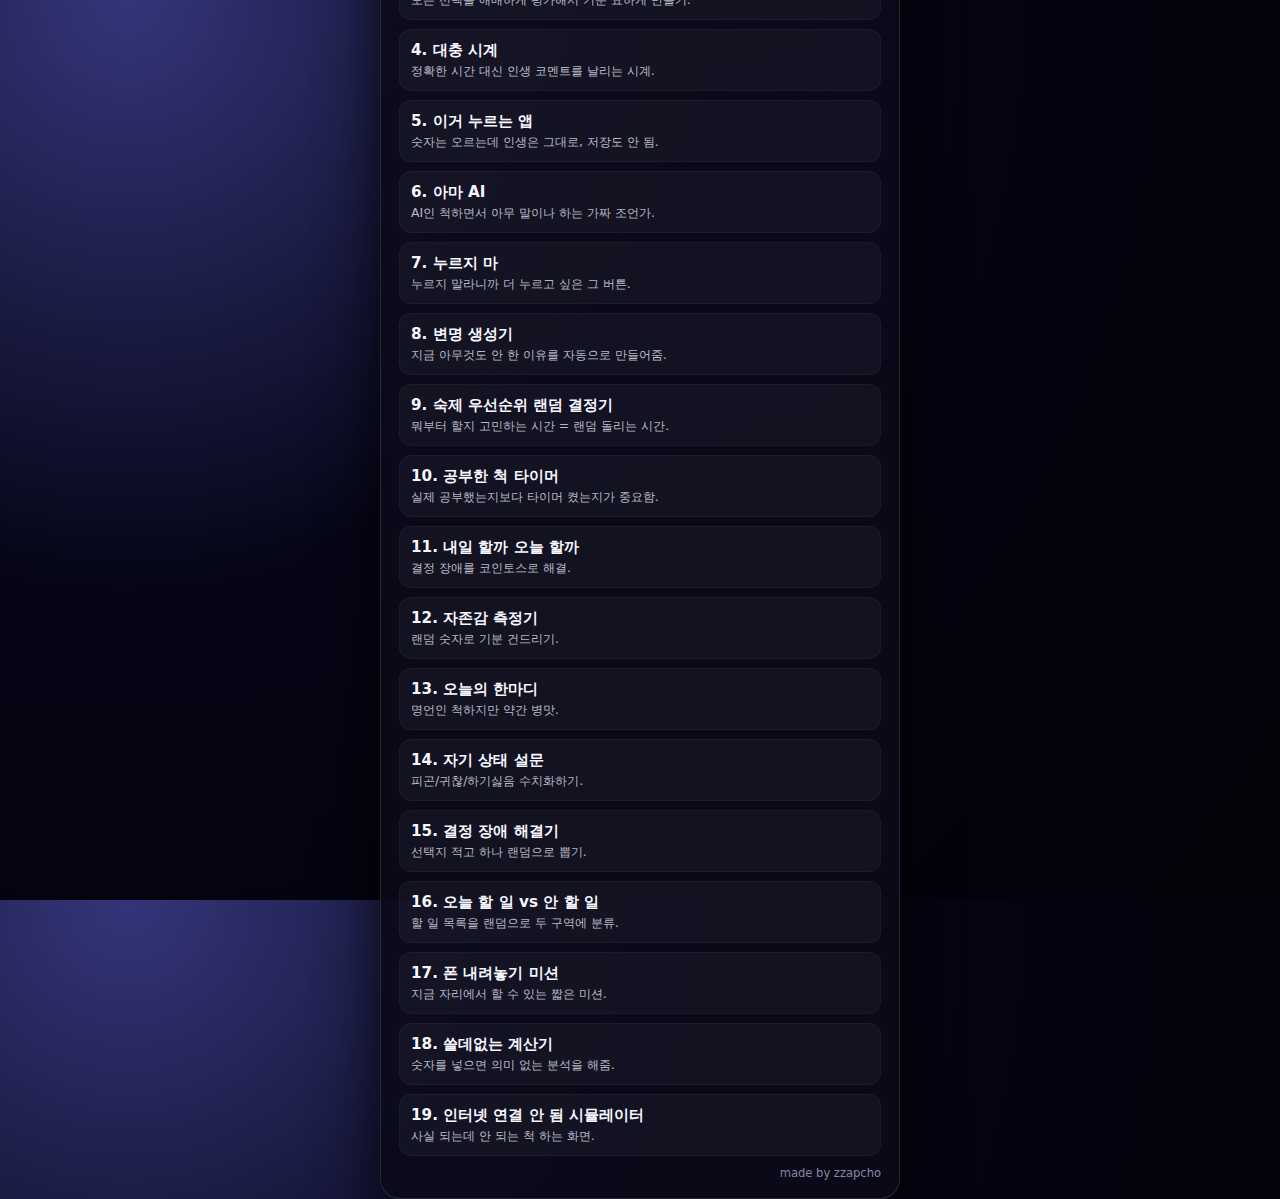
<file: index.html>
<!DOCTYPE html>
<html lang="ko">
<head>
  <meta charset="UTF-8" />
  <title>유용한</title>
  <meta name="viewport" content="width=device-width, initial-scale=1.0" />
  <style>
    :root {
      --bg-main: radial-gradient(circle at 10% 0%, #343579 0, #050516 40%, #020208 100%);
      --card-bg: rgba(10, 10, 25, 0.92);
      --border-soft: rgba(255, 255, 255, 0.12);
      --accent: #7f5bff;
      --accent2: #ff6bd9;
      --text-main: #f7f7ff;
      --text-soft: rgba(240, 240, 255, 0.75);
    }

    * {
      box-sizing: border-box;
    }

    html, body {
      height: 100%;
    }

    body {
      margin: 0;
      font-family: system-ui, -apple-system, BlinkMacSystemFont, "Segoe UI", sans-serif;
      background: var(--bg-main);
      color: var(--text-main);
      display: flex;
      align-items: center;
      justify-content: center;
      padding: 16px;
    }

    .app-shell {
      width: 100%;
      max-width: 520px;
      background: var(--card-bg);
      border-radius: 20px;
      border: 1px solid var(--border-soft);
      box-shadow: 0 24px 60px rgba(0, 0, 0, 0.8);
      padding: 20px 18px 18px;
      position: relative;
      overflow: hidden;
    }

    .glow {
      position: absolute;
      inset: -40%;
      background:
        radial-gradient(circle at 0 0, rgba(127, 91, 255, 0.12), transparent 55%),
        radial-gradient(circle at 100% 0, rgba(255, 107, 217, 0.12), transparent 55%);
      pointer-events: none;
      z-index: -1;
    }

    .app-title {
      font-size: 1.5rem;
      font-weight: 800;
      letter-spacing: -0.03em;
      margin-bottom: 4px;
      display: flex;
      align-items: center;
      gap: 6px;
    }

    .badge {
      font-size: 0.7rem;
      padding: 2px 8px;
      border-radius: 999px;
      border: 1px solid rgba(255, 255, 255, 0.25);
      background: rgba(255, 255, 255, 0.06);
      text-transform: uppercase;
      letter-spacing: 0.08em;
    }

    .app-subtitle {
      font-size: 0.85rem;
      color: var(--text-soft);
      margin-bottom: 16px;
      line-height: 1.5;
    }

    .hidden {
      display: none;
    }

    .view {
      animation: fadeIn 0.16s ease-out;
    }

    @keyframes fadeIn {
      from { opacity: 0; transform: translateY(4px); }
      to { opacity: 1; transform: translateY(0); }
    }

    .menu-list {
      display: flex;
      flex-direction: column;
      gap: 9px;
      margin-top: 6px;
      margin-bottom: 10px;
    }

    .menu-item {
      display: block;
      padding: 10px 11px;
      border-radius: 12px;
      background: rgba(255, 255, 255, 0.04);
      border: 1px solid rgba(255, 255, 255, 0.04);
      text-decoration: none;
      color: var(--text-main);
      transition: transform 0.07s ease, background 0.1s ease, border-color 0.1s ease, box-shadow 0.1s ease;
    }

    .menu-item:hover,
    .menu-item:active {
      background: rgba(255, 255, 255, 0.08);
      border-color: rgba(255, 255, 255, 0.18);
      transform: translateY(1px);
      box-shadow: 0 10px 26px rgba(0, 0, 0, 0.55);
    }

    .menu-title {
      font-size: 0.95rem;
      font-weight: 700;
    }

    .menu-desc {
      font-size: 0.78rem;
      color: var(--text-soft);
      margin-top: 2px;
    }

    .foot-note {
      font-size: 0.72rem;
      color: rgba(220, 220, 255, 0.6);
      margin-top: 8px;
      text-align: right;
    }

    .back-link {
      display: inline-flex;
      align-items: center;
      gap: 6px;
      font-size: 0.8rem;
      color: rgba(230, 230, 255, 0.85);
      text-decoration: none;
      margin-bottom: 12px;
    }

    .back-link span.icon {
      font-size: 1rem;
      transform: translateY(-1px);
    }

    .back-link:hover {
      text-decoration: underline;
    }

    .view-title {
      font-size: 1.3rem;
      font-weight: 800;
      margin-bottom: 4px;
      letter-spacing: -0.02em;
    }

    .view-subtitle {
      font-size: 0.83rem;
      color: var(--text-soft);
      margin-bottom: 14px;
      line-height: 1.5;
    }

    .btn {
      display: inline-block;
      padding: 10px 16px;
      border-radius: 999px;
      border: none;
      font-size: 0.92rem;
      font-weight: 700;
      cursor: pointer;
      color: #fff;
      background: linear-gradient(135deg, var(--accent), var(--accent2));
      box-shadow: 0 10px 25px rgba(0, 0, 0, 0.7);
      transition: transform 0.07s ease, box-shadow 0.1s ease, opacity 0.1s ease;
    }

    .btn:active {
      transform: translateY(1px) scale(0.99);
      box-shadow: 0 5px 14px rgba(0, 0, 0, 0.85);
      opacity: 0.9;
    }

    .btn-wide {
      width: 100%;
      text-align: center;
      padding-block: 14px;
      font-size: 1.02rem;
    }

    .btn-ghost {
      background: rgba(255, 255, 255, 0.06);
      color: var(--text-main);
      box-shadow: none;
      border: 1px solid rgba(255, 255, 255, 0.12);
    }

    .field {
      margin: 10px 0 6px;
    }

    label {
      display: block;
      font-size: 0.8rem;
      color: var(--text-soft);
      margin-bottom: 4px;
    }

    input[type="text"],
    input[type="number"],
    textarea {
      width: 100%;
      padding: 9px 11px;
      border-radius: 10px;
      border: 1px solid rgba(255, 255, 255, 0.24);
      background: rgba(5, 5, 20, 0.96);
      color: var(--text-main);
      font-size: 0.9rem;
    }

    textarea {
      resize: none;
      min-height: 76px;
      line-height: 1.4;
    }

    input[type="range"] {
      width: 100%;
    }

    .box {
      margin-top: 12px;
      padding: 10px 12px;
      border-radius: 12px;
      background: rgba(255, 255, 255, 0.06);
      font-size: 0.9rem;
      line-height: 1.5;
    }

    .box strong {
      font-weight: 800;
      color: #fff;
    }

    .small-text {
      margin-top: 8px;
      font-size: 0.76rem;
      color: rgba(220, 220, 255, 0.7);
    }

    .center {
      text-align: center;
    }

    .mono {
      font-family: "JetBrains Mono", ui-monospace, SFMono-Regular, Menlo, Monaco, Consolas, "Liberation Mono", "Courier New", monospace;
    }

    .bar-wrap {
      margin-top: 10px;
      width: 100%;
      height: 10px;
      border-radius: 999px;
      background: rgba(255, 255, 255, 0.06);
      overflow: hidden;
    }

    .bar-fill {
      height: 100%;
      width: 0%;
      background: linear-gradient(90deg, var(--accent), var(--accent2));
      transition: width 0.25s ease-out;
    }

    @media (max-width: 480px) {
      .app-shell {
        padding-inline: 16px;
      }
      .app-title {
        font-size: 1.35rem;
      }
    }
  </style>
</head>
<body>
  <div class="app-shell">
    <div class="glow"></div>

    <!-- 메인 메뉴 -->
    <section id="view-menu" class="view">
      <div class="app-title">
        유용한
        <span class="badge">useful</span>
      </div>
      <div class="app-subtitle">
        쓸모있는것들 모음 zip<br />
        <span class="mono">제출용</span>
      </div>

      <div class="menu-list">
        <a href="#nothing" class="menu-item">
          <div class="menu-title">1. 아무것도 안 함</div>
          <div class="menu-desc">버튼을 눌렀는데 아무 일도 안 일어나는 경험.</div>
        </a>

        <a href="#nope" class="menu-item">
          <div class="menu-title">2. 그거 아님</div>
          <div class="menu-desc">네가 뭐라 하든 일단 부터 부정하고 보는 머신.</div>
        </a>

        <a href="#judge" class="menu-item">
          <div class="menu-title">3. 판정</div>
          <div class="menu-desc">모든 선택을 애매하게 평가해서 기분 묘하게 만들기.</div>
        </a>

        <a href="#fuzzy-clock" class="menu-item">
          <div class="menu-title">4. 대충 시계</div>
          <div class="menu-desc">정확한 시간 대신 인생 코멘트를 날리는 시계.</div>
        </a>

        <a href="#counter" class="menu-item">
          <div class="menu-title">5. 이거 누르는 앱</div>
          <div class="menu-desc">숫자는 오르는데 인생은 그대로, 저장도 안 됨.</div>
        </a>

        <a href="#fake-ai" class="menu-item">
          <div class="menu-title">6. 아마 AI</div>
          <div class="menu-desc">AI인 척하면서 아무 말이나 하는 가짜 조언가.</div>
        </a>

        <a href="#dont-press" class="menu-item">
          <div class="menu-title">7. 누르지 마</div>
          <div class="menu-desc">누르지 말라니까 더 누르고 싶은 그 버튼.</div>
        </a>

        <a href="#excuse" class="menu-item">
          <div class="menu-title">8. 변명 생성기</div>
          <div class="menu-desc">지금 아무것도 안 한 이유를 자동으로 만들어줌.</div>
        </a>

        <!-- DLC들 -->
        <a href="#task-priority" class="menu-item">
          <div class="menu-title">9. 숙제 우선순위 랜덤 결정기</div>
          <div class="menu-desc">뭐부터 할지 고민하는 시간 = 랜덤 돌리는 시간.</div>
        </a>

        <a href="#study-timer" class="menu-item">
          <div class="menu-title">10. 공부한 척 타이머</div>
          <div class="menu-desc">실제 공부했는지보다 타이머 켰는지가 중요함.</div>
        </a>

        <a href="#today-or-tomorrow" class="menu-item">
          <div class="menu-title">11. 내일 할까 오늘 할까</div>
          <div class="menu-desc">결정 장애를 코인토스로 해결.</div>
        </a>

        <a href="#self-esteem" class="menu-item">
          <div class="menu-title">12. 자존감 측정기</div>
          <div class="menu-desc">랜덤 숫자로 기분 건드리기.</div>
        </a>

        <a href="#quote" class="menu-item">
          <div class="menu-title">13. 오늘의 한마디</div>
          <div class="menu-desc">명언인 척하지만 약간 병맛.</div>
        </a>

        <a href="#self-survey" class="menu-item">
          <div class="menu-title">14. 자기 상태 설문</div>
          <div class="menu-desc">피곤/귀찮/하기싫음 수치화하기.</div>
        </a>

        <a href="#random-chooser" class="menu-item">
          <div class="menu-title">15. 결정 장애 해결기</div>
          <div class="menu-desc">선택지 적고 하나 랜덤으로 뽑기.</div>
        </a>

        <a href="#todo-split" class="menu-item">
          <div class="menu-title">16. 오늘 할 일 vs 안 할 일</div>
          <div class="menu-desc">할 일 목록을 랜덤으로 두 구역에 분류.</div>
        </a>

        <a href="#phone-mission" class="menu-item">
          <div class="menu-title">17. 폰 내려놓기 미션</div>
          <div class="menu-desc">지금 자리에서 할 수 있는 짧은 미션.</div>
        </a>

        <a href="#useless-calc" class="menu-item">
          <div class="menu-title">18. 쓸데없는 계산기</div>
          <div class="menu-desc">숫자를 넣으면 의미 없는 분석을 해줌.</div>
        </a>

        <a href="#fake-offline" class="menu-item">
          <div class="menu-title">19. 인터넷 연결 안 됨 시뮬레이터</div>
          <div class="menu-desc">사실 되는데 안 되는 척 하는 화면.</div>
        </a>
      </div>

      <div class="foot-note">
        made by zzapcho
      </div>
    </section>

    <!-- 1. 아무것도 안 함 (원본 그대로, 이모티콘만 제거) -->
    <section id="view-nothing" class="view hidden">
      <a href="#" class="back-link"><span class="icon">←</span> 메뉴로 도망가기</a>
      <div class="view-title">아무것도 안 함</div>
      <div class="view-subtitle">
        UX, 기능, 감동, 전부 없음. <br>  
        진짜로 <strong>“아무 일도 안 일어나는 경험”</strong>을 제공합니다.
      </div>

      <button class="btn" id="btn-nothing">아무것도 하기</button>
      <div class="box" id="box-nothing">
        아직 아무것도 안 했습니다. <br>  
        사실 이 상태가 인생에서 제일 평화로울지도?
      </div>
    </section>

    <!-- 2. 그거 아님 (원본 그대로) -->
    <section id="view-nope" class="view hidden">
      <a href="#" class="back-link"><span class="icon">←</span> 메뉴로 도망가기</a>
      <div class="view-title">그거 아님</div>
      <div class="view-subtitle">
        뭐라고 말해도 일단 부정부터 하고 보는 <br>  
        <strong>존재 자체가 토론 방해꾼인 앱</strong>.
      </div>

      <div class="field">
        <label for="in-nope">하고 싶은 말 / 주장</label>
        <input id="in-nope" type="text" placeholder="예: 이번엔 진짜 열심히 할 듯" />
      </div>

      <button class="btn" id="btn-nope">확인 받기 (하지만 부정당함)</button>

      <div class="box" id="box-nope">
        아직 아무 말도 안 했는데, 그래도 그건 아닌 것 같음.
      </div>
    </section>

    <!-- 3. 판정 (원본, 이모티콘 제거) -->
    <section id="view-judge" class="view hidden">
      <a href="#" class="back-link"><span class="icon">←</span> 메뉴로 도망가기</a>
      <div class="view-title">판정</div>
      <div class="view-subtitle">
        인생의 선택들을 <strong>절대 확실하게 말해주지 않는</strong> <br> 애매함 전문 판정 기계.
      </div>

      <div class="field">
        <label for="in-judge">판정받고 싶은 행동 / 선택</label>
        <input id="in-judge" type="text" placeholder="예: 오늘 숙제 미룸" />
      </div>

      <button class="btn" id="btn-judge">판정받기</button>

      <div class="box" id="box-judge">
        아직 판정이 내려지지 않았습니다. <br>  
        이 순간이 가장 안전한 상태입니다.
      </div>
    </section>

    <!-- 4. 대충 시계 (원본) -->
    <section id="view-fuzzy-clock" class="view hidden">
      <a href="#" class="back-link"><span class="icon">←</span> 메뉴로 도망가기</a>
      <div class="view-title">대충 시계</div>
      <div class="view-subtitle">
        정확한 시각은 알려주지만, <br>  
        <strong>멘탈만 상하게 하는 해석</strong>을 덤으로 붙여주는 시계.
      </div>

      <button class="btn" id="btn-time">지금 시간이 어느 정도냐</button>

      <div class="box" id="box-time">
        아직 시간에 대한 압박은 시작되지 않았습니다. 아마도.
      </div>

      <div class="small-text">
        실제 시간을 가져오지만, 해석은 매우 편파적이고 기분 나쁠 수 있음.
      </div>
    </section>

    <!-- 5. 이거 누르는 앱 (원본, 이모티콘 제거) -->
    <section id="view-counter" class="view hidden">
      <a href="#" class="back-link"><span class="icon">←</span> 메뉴로 도망가기</a>
      <div class="view-title">이거 누르는 앱</div>
      <div class="view-subtitle">
        누를수록 숫자는 늘어나지만,  
        <strong>저장도 안 되고 아무 의미도 없는 카운터</strong>.
      </div>

      <div class="box">
        지금까지 이 버튼을 누른 횟수: <strong id="label-count">0</strong>
      </div>

      <button class="btn btn-wide" id="btn-count">이거 누르기</button>

      <div class="small-text">
        새로고침하면 숫자는 깨끗하게 사라집니다.  
        노력보다 브라우저 캐시가 강한 시대.
      </div>
    </section>

    <!-- 6. 아마 AI (원본 – ‘램덤’ 그대로 유지) -->
    <section id="view-fake-ai" class="view hidden">
      <a href="#" class="back-link"><span class="icon">←</span> 메뉴로 도망가기</a>
      <div class="view-title">아마 AI</div>
      <div class="view-subtitle">
        진지한 AI 답변을 기대했다면 잘못 찾아왔고, <br> 
        <strong>애매한 말만 램덤으로 뱉는 가짜 상담사</strong>.
      </div>

      <div class="field">
        <label for="in-fake">고민 / 질문 / 그냥 아무 말</label>
        <textarea id="in-fake" placeholder="예: 내일부터 진짜 공부할까 말까 고민됨"></textarea>
      </div>

      <button class="btn" id="btn-fake">아마 대답 듣기</button>

      <div class="box" id="box-fake">
        아직 아무 말도 안 했지만, <br> 
        이미 답은 마음속에 있을지도 모릅니다. 아마도.
      </div>
    </section>

    <!-- 7. 누르지 마 (원본) -->
    <section id="view-dont-press" class="view hidden">
      <a href="#" class="back-link"><span class="icon">←</span> 메뉴로 도망가기</a>
      <div class="view-title">누르지 마</div>
      <div class="view-subtitle">
        인간이 얼마나 <strong>“하지 말라면 더 하는 존재”</strong>인지 보는 심리 실험 버튼.
      </div>

      <button class="btn btn-wide" id="btn-dont">누르지 마</button>

      <div class="box" id="box-dont">
        아직은 안 눌렀네. 이 정도면 참을성 있는 편.
      </div>

      <div class="small-text">
        여러 번 누르면 이 앱이 널 포기하기 시작합니다.
      </div>
    </section>

    <!-- 8. 변명 생성기 (원본) -->
    <section id="view-excuse" class="view hidden">
      <a href="#" class="back-link"><span class="icon">←</span> 메뉴로 도망가기</a>
      <div class="view-title">변명 생성기</div>
      <div class="view-subtitle">
        지금 아무것도 안 한 이유를 <br> 
        <strong>그럴듯하지만 전혀 생산적이지 않게 포장</strong>해드립니다.
      </div>

      <button class="btn" id="btn-excuse">변명 생성하기</button>

      <div class="box" id="box-excuse">
        아직은 변명할 필요도 없이 그냥 안 하고 있는 상태입니다.
      </div>

      <div class="small-text">
        선생님/부모님에게 실제로 쓰진 말고,  
        <span class="mono">“아 나 진짜 이럴 줄 알았다”</span> 하면서 보기만 하자.
      </div>
    </section>

    <!-- 9. 숙제 우선순위 랜덤 결정기 -->
    <section id="view-task-priority" class="view hidden">
      <a href="#" class="back-link"><span class="icon">←</span> 메뉴로 도망가기</a>
      <div class="view-title">숙제 우선순위 랜덤 결정기</div>
      <div class="view-subtitle">
        “뭐부터 할까” 고민하는 시간 대신, <br>
        “랜덤 돌리고 탓하기”를 선택하는 도구.
      </div>

      <div class="field">
        <label for="in-priority">숙제 / 할 일 목록 (한 줄에 하나씩)</label>
        <textarea id="in-priority" placeholder="국어 숙제&#10;수학 문제집 30쪽&#10;영어 단어 외우기"></textarea>
      </div>

      <button class="btn" id="btn-priority">뭐부터 할지 정해줘</button>

      <div class="box" id="box-priority">
        위에 할 일을 한 줄씩 적고 버튼을 누르면, <br>
        오늘의 희생양을 한 명 뽑아드립니다.
      </div>
    </section>

    <!-- 10. 공부한 척 타이머 -->
    <section id="view-study-timer" class="view hidden">
      <a href="#" class="back-link"><span class="icon">←</span> 메뉴로 도망가기</a>
      <div class="view-title">공부한 척 타이머</div>
      <div class="view-subtitle">
        실제로 뭘 했는지는 중요하지 않다. <br>
        <strong>“타이머를 켰다”는 사실</strong>이 중요하다.
      </div>

      <button class="btn" id="btn-study-timer">타이머 시작</button>

      <div class="box" id="box-study-timer">
        아직 공부한 척을 시작하지 않았습니다.
      </div>

      <div class="small-text">
        이 타이머는 어디에도 저장되지 않습니다. <br>
        다만 네 마음속에선 이미 한 시간 한 걸로 기록될 수 있음.
      </div>
    </section>

    <!-- 11. 내일 할까 오늘 할까 -->
    <section id="view-today-or-tomorrow" class="view hidden">
      <a href="#" class="back-link"><span class="icon">←</span> 메뉴로 도망가기</a>
      <div class="view-title">내일 할까 오늘 할까</div>
      <div class="view-subtitle">
        이미 마음속으로는 정해놨으면서, <br>
        누가 대신 결정해주길 바라는 그 마음을 존중합니다.
      </div>

      <div class="field">
        <label for="in-todaytom">고민 중인 일 (선택)</label>
        <input id="in-todaytom" type="text" placeholder="예: 영어 단어 외우기" />
      </div>

      <button class="btn" id="btn-todaytom">결정해줘</button>

      <div class="box" id="box-todaytom">
        “오늘 할까 내일 할까” <br>
        고민 중인 일이 있다면 위에 살짝 적어도 됨. 안 적어도 됨.
      </div>
    </section>

    <!-- 12. 자존감 측정기 -->
    <section id="view-self-esteem" class="view hidden">
      <a href="#" class="back-link"><span class="icon">←</span> 메뉴로 도망가기</a>
      <div class="view-title">자존감 측정기</div>
      <div class="view-subtitle">
        과학적인 근거는 1도 없고, <br>
        랜덤 숫자로 기분만 살짝 건드리는 장난용 도구.
      </div>

      <button class="btn" id="btn-esteem">오늘 자존감 측정하기</button>

      <div class="box" id="box-esteem">
        아직 자존감을 측정하지 않았습니다. <br>
        측정 안 한 자존감이 제일 건강할지도?
        <div class="bar-wrap">
          <div class="bar-fill" id="bar-esteem"></div>
        </div>
      </div>
    </section>

    <!-- 13. 오늘의 한마디 -->
    <section id="view-quote" class="view hidden">
      <a href="#" class="back-link"><span class="icon">←</span> 메뉴로 도망가기</a>
      <div class="view-title">오늘의 한마디</div>
      <div class="view-subtitle">
        진지한 명언처럼 보이지만, <br>
        어디선가 망가진 느낌이 나는 문장들.
      </div>

      <button class="btn" id="btn-quote">한마디 뽑기</button>

      <div class="box" id="box-quote">
        오늘의 멘트가 아직 정해지지 않았습니다. <br>
        버튼을 눌러 대충 인생 조언을 받아보세요.
      </div>
    </section>

    <!-- 14. 자기 상태 설문 -->
    <section id="view-self-survey" class="view hidden">
      <a href="#" class="back-link"><span class="icon">←</span> 메뉴로 도망가기</a>
      <div class="view-title">자기 상태 설문</div>
      <div class="view-subtitle">
        피곤함, 귀찮음, 하기 싫음 정도를 <br>
        숫자로 표현해보고 스스로 놀라기.
      </div>

      <div class="field">
        <label for="range-tired">피곤함 (0 = 멀쩡, 10 = 뼈까지 피곤)</label>
        <input type="range" id="range-tired" min="0" max="10" value="5" />
      </div>

      <div class="field">
        <label for="range-lazy">귀찮음 (0 = 상쾌, 10 = 모든 게 귀찮음)</label>
        <input type="range" id="range-lazy" min="0" max="10" value="7" />
      </div>

      <div class="field">
        <label for="range-dontwant">하기 싫음 (0 = 할 의욕 있음, 10 = 세상 다 싫음)</label>
        <input type="range" id="range-dontwant" min="0" max="10" value="6" />
      </div>

      <button class="btn" id="btn-survey">결과 보기</button>

      <div class="box" id="box-survey">
        슬라이더를 적당히 움직이고 버튼을 누르면, <br>
        오늘의 상태를 애매하게 정리해드립니다.
      </div>
    </section>

    <!-- 15. 결정 장애 해결기 -->
    <section id="view-random-chooser" class="view hidden">
      <a href="#" class="back-link"><span class="icon">←</span> 메뉴로 도망가기</a>
      <div class="view-title">결정 장애 해결기</div>
      <div class="view-subtitle">
        “뭘 먹지?”, “뭐 하지?” 같은 질문을 <br>
        랜덤에게 외주 주는 시스템.
      </div>

      <div class="field">
        <label for="in-random-chooser">선택지 목록 (한 줄에 하나씩)</label>
        <textarea id="in-random-chooser" placeholder="라면&#10;치킨&#10;피자&#10;그냥 굶기"></textarea>
      </div>

      <button class="btn" id="btn-random-chooser">골라줘</button>

      <div class="box" id="box-random-chooser">
        위에 선택지를 적고 버튼을 누르면, <br>
        이미 네가 마음속으로 골라놨던 걸 랜덤이 골라줄 수도 있음.
      </div>
    </section>

    <!-- 16. 오늘 할 일 vs 안 할 일 -->
    <section id="view-todo-split" class="view hidden">
      <a href="#" class="back-link"><span class="icon">←</span> 메뉴로 도망가기</a>
      <div class="view-title">오늘 할 일 vs 안 할 일</div>
      <div class="view-subtitle">
        오늘 할 일 목록을 랜덤으로 두 그룹으로 나눠서, <br>
        책임을 알고리즘에게 떠넘기는 기술.
      </div>

      <div class="field">
        <label for="in-todo-split">할 일 목록 (한 줄에 하나씩)</label>
        <textarea id="in-todo-split" placeholder="국어 숙제&#10;수학 문제집&#10;영어 단어&#10;방 정리"></textarea>
      </div>

      <button class="btn" id="btn-todo-split">분류하기</button>

      <div class="box" id="box-todo-split">
        할 일을 쓰고 분류하면, <br>
        ✅ 오늘 할 일 / ❌ 오늘 안 할 일 로 나눠드립니다.
      </div>

      <div class="small-text">
        참고: “오늘 안 할 일”이라고 해서 진짜 안 해도 되는 건 아님.
      </div>
    </section>

    <!-- 17. 폰 내려놓기 미션 -->
    <section id="view-phone-mission" class="view hidden">
      <a href="#" class="back-link"><span class="icon">←</span> 메뉴로 도망가기</a>
      <div class="view-title">폰 내려놓기 미션</div>
      <div class="view-subtitle">
        폰을 당장은 못 끄더라도, <br>
        최소한 몇 초 정도는 현실 세계에 접속해보자.
      </div>

      <button class="btn" id="btn-phone-mission">지금 당장 할 수 있는 미션 뽑기</button>

      <div class="box" id="box-phone-mission">
        버튼을 누르면, <br>
        자리에서 바로 할 수 있는 짧은 미션을 하나 드립니다.
      </div>
    </section>

    <!-- 18. 쓸데없는 계산기 -->
    <section id="view-useless-calc" class="view hidden">
      <a href="#" class="back-link"><span class="icon">←</span> 메뉴로 도망가기</a>
      <div class="view-title">쓸데없는 계산기</div>
      <div class="view-subtitle">
        숫자를 넣으면 정답 대신, <br>
        아무 의미 없는 분석을 해드립니다.
      </div>

      <div class="field">
        <label for="in-useless-num">아무 숫자나 넣어보세요</label>
        <input id="in-useless-num" type="number" placeholder="예: 42" />
      </div>

      <button class="btn" id="btn-useless-calc">분석하기</button>

      <div class="box" id="box-useless-calc">
        숫자를 하나 넣고 버튼을 누르면, <br>
        진지한 척하는 이상한 분석이 나옵니다.
      </div>
    </section>

    <!-- 19. 인터넷 연결 안 됨 시뮬레이터 -->
    <section id="view-fake-offline" class="view hidden">
      <a href="#" class="back-link"><span class="icon">←</span> 메뉴로 도망가기</a>
      <div class="view-title">인터넷 연결 안 됨 시뮬레이터</div>
      <div class="view-subtitle">
        실제로는 잘 되는데, <br>
        그냥 “안 되는 척” 하는 화면.
      </div>

      <div class="box" id="box-offline">
        <strong>인터넷 연결 없음</strong><br><br>
        이 페이지는 네가 공부나 다른 일을 하도록 돕기 위해 <br>
        인터넷이 끊긴 척 하고 있습니다.<br><br>
        사실은 잘 연결되어 있을 가능성이 매우 높습니다.
      </div>

      <button class="btn btn-ghost" id="btn-offline">문제 진단하기</button>

      <div class="small-text">
        진짜로 인터넷이 끊긴 게 아니라면, <br>
        지금 이 페이지를 보고 있다는 사실 자체가 증거임.
      </div>
    </section>
  </div>

  <script>
    // ====== 뷰 전환 (해시 기반 미니 라우터) ======
    const viewMap = {
      "": "view-menu",
      "#": "view-menu",
      "#nothing": "view-nothing",
      "#nope": "view-nope",
      "#judge": "view-judge",
      "#fuzzy-clock": "view-fuzzy-clock",
      "#counter": "view-counter",
      "#fake-ai": "view-fake-ai",
      "#dont-press": "view-dont-press",
      "#excuse": "view-excuse",
      "#task-priority": "view-task-priority",
      "#study-timer": "view-study-timer",
      "#today-or-tomorrow": "view-today-or-tomorrow",
      "#self-esteem": "view-self-esteem",
      "#quote": "view-quote",
      "#self-survey": "view-self-survey",
      "#random-chooser": "view-random-chooser",
      "#todo-split": "view-todo-split",
      "#phone-mission": "view-phone-mission",
      "#useless-calc": "view-useless-calc",
      "#fake-offline": "view-fake-offline"
    };

    function showView(hash) {
      const id = viewMap[hash] || "view-menu";
      document.querySelectorAll(".view").forEach(v => v.classList.add("hidden"));
      const target = document.getElementById(id);
      if (target) target.classList.remove("hidden");
      window.scrollTo({ top: 0, behavior: "instant" });
    }

    window.addEventListener("hashchange", () => showView(location.hash));
    window.addEventListener("load", () => showView(location.hash));

    // ====== 기존 병맛 앱 로직 ======

    // 1) 아무것도 안 함
    (function initNothing() {
      const btn = document.getElementById("btn-nothing");
      const box = document.getElementById("box-nothing");
      if (!btn || !box) return;

      btn.addEventListener("click", () => {
        box.textContent = "로딩 중... (아무 일도)";
        setTimeout(() => {
          box.textContent = "완료: 정말 아무 일도 일어나지 않았습니다. 기대한 네 잘못임.";
        }, 1500);
      });
    })();

    // 2) 그거 아님
    (function initNope() {
      const input = document.getElementById("in-nope");
      const btn = document.getElementById("btn-nope");
      const box = document.getElementById("box-nope");
      if (!input || !btn || !box) return;

      const replies = [
        "그건 아닌 듯.",
        "전혀 아님.",
        "아니, 그냥 아님.",
        "뭔가 멋있게 말했지만 아님.",
        "그렇게 믿고 싶겠지… 하지만 아님.",
        "아니라고 3번 말하고 싶을 정도로 아님.",
        "그건 다른 평행우주에서는 맞을 수도 있겠네.",
        "이론상 가능해 보여도 현실에선 아님.",
        "듣기엔 멋있지만, 실천은 또 별개임.",
        "그렇게 살 수도 있는데, 굳이 그렇게까지…"
      ];

      btn.addEventListener("click", () => {
        const t = input.value.trim();
        const base = t ? `"${t}" 라고 했지만,` : "말도 안 했는데도,";
        const reply = replies[Math.floor(Math.random() * replies.length)];
        box.textContent = base + " " + reply;
      });
    })();

    // 3) 판정
    (function initJudge() {
      const input = document.getElementById("in-judge");
      const btn = document.getElementById("btn-judge");
      const box = document.getElementById("box-judge");
      if (!input || !btn || !box) return;

      const judgments = [
        "굳이 그렇게까지 안 해도 됐을 것 같음.",
        "생각보다 나쁘진 않은데, 그렇다고 좋진 않음.",
        "애매하게 괜찮았던 선택.",
        "지나고 나면 어차피 다 잊혀질 선택.",
        "지금 기준으로는 미묘하지만, 나중에 추억거리는 될 수도.",
        "본인은 진지했겠지만, 우주 입장에서는 노 코멘트.",
        "완전 최악은 아니었음. 이게 칭찬이라면 칭찬.",
        "해도 그만, 안 해도 그만인 선택이었음.",
        "이 선택으로 세계선이 크게 바뀌진 않았을 듯.",
        "그래도 경험치는 쌓였다고 믿어보자."
      ];

      btn.addEventListener("click", () => {
        const action = input.value.trim() || "방금 이 앱을 연 행동";
        const j = judgments[Math.floor(Math.random() * judgments.length)];
        box.textContent = `"${action}" 에 대한 판정: ${j}`;
      });
    })();

    // 4) 대충 시계
    (function initFuzzyClock() {
      const btn = document.getElementById("btn-time");
      const box = document.getElementById("box-time");
      if (!btn || !box) return;

      function getFuzzyLabel(date) {
        const h = date.getHours();
        const m = date.getMinutes();
        const timeStr =
          String(h).padStart(2, "0") + ":" + String(m).padStart(2, "0");

        let mood = "";
        if (h < 6) {
          mood = "사람이 깨어있을 시간이 아님. 이 시간에 깨어있는 건 대체로 고민 때문.";
        } else if (h < 9) {
          mood = "일어나긴 했는데 정신은 아직 이불 속에 있음.";
        } else if (h < 12) {
          mood = "생각보다 시간이 많이 갔는데, 한 게 기억 안 나는 구간.";
        } else if (h < 15) {
          mood = "점심 먹고 멍 때리기 딱 좋은 시간대.";
        } else if (h < 18) {
          mood = "오늘 뭘 할 수 있을지 고민하다가 아무것도 안 하게 되는 시간.";
        } else if (h < 22) {
          mood = "아직 뭔가 할 수 있을 것 같은데, 사실상 이미 내일로 미루는 중.";
        } else {
          mood = "오늘은 그냥 이렇게 마무리하고 내일의 나에게 떠넘기는 시간.";
        }

        return `지금 시각은 대충 ${timeStr} 정도고, 느낌은 “${mood}” 입니다.`;
      }

      btn.addEventListener("click", () => {
        const now = new Date();
        box.textContent = getFuzzyLabel(now);
      });
    })();

    // 5) 이거 누르는 앱
    (function initCounter() {
      const btn = document.getElementById("btn-count");
      const label = document.getElementById("label-count");
      if (!btn || !label) return;

      let count = 0;

      btn.addEventListener("click", () => {
        count++;
        label.textContent = count;
      });
    })();

    // 6) 아마 AI
    (function initFakeAI() {
      const textarea = document.getElementById("in-fake");
      const btn = document.getElementById("btn-fake");
      const box = document.getElementById("box-fake");
      if (!textarea || !btn || !box) return;

      const answers = [
        "그럴 수도 있고 아닐 수도 있습니다.",
        "상황에 따라 다릅니다. 아주 많이요.",
        "이미 마음속으로 정해놓고 확인만 받으려는 것 같네요.",
        "지금은 아니지만, 언젠가는 그럴 수도 있을 것 같습니다. 아마요.",
        "한 번쯤은 해볼 만하지만, 안 해도 큰일 나진 않을 듯.",
        "개인차가 심해서 단정 짓기 어렵습니다. 이 말은 만능 카드임.",
        "중요한 건 뭘 선택하느냐보다, 선택했다는 사실에 의미를 부여하는 일입니다. 라고 말하면 좀 있어 보임.",
        "지금 고민하는 것 치고는 의외로 평범한 상황인 것 같네요.",
        "시간이 해결해줄 문제일 확률이 꽤 높습니다. 아마도요.",
        "일단 밥을 먹고 다시 고민해보는 것도 방법입니다."
      ];

      btn.addEventListener("click", () => {
        const text = textarea.value.trim();
        const prefix = text ? `"${text}" 에 대한 대답(같은 말): ` : "";
        const answer = answers[Math.floor(Math.random() * answers.length)];
        box.textContent = prefix + answer;
      });
    })();

    // 7) 누르지 마
    (function initDontPress() {
      const btn = document.getElementById("btn-dont");
      const box = document.getElementById("box-dont");
      if (!btn || !box) return;

      let clicks = 0;

      btn.addEventListener("click", () => {
        clicks++;
        let msg = "";

        if (clicks === 1) {
          msg = "그래도 한 번쯤은 참을 수 있었을 텐데… 첫 클릭 축하함.";
        } else if (clicks < 5) {
          msg = `지금까지 ${clicks}번 눌렀습니다. 말릴 생각은 점점 사라지는 중.`;
        } else if (clicks < 10) {
          msg = `여기까지 눌렀으면, 사실 말려도 안 멈출 거 알잖아. (${clicks}회 클릭)`;
        } else if (clicks < 20) {
          msg = `이쯤 되면 나보다 네가 더 대단하다. (${clicks}회 클릭 중)`;
        } else if (clicks < 50) {
          msg = `정성은 인정하는데, 이 시간에 딴 걸 했으면 뭔가 하나는 끝났을 듯. (${clicks}회)`;
        } else {
          msg = `좋아요. 이쯤 되면 내가 지는 걸로 할게요. 계속 눌러도 뭐 안 나옴. (${clicks}회)`;
        }

        box.textContent = msg;
      });
    })();

    // 8) 변명 생성기
    (function initExcuse() {
      const btn = document.getElementById("btn-excuse");
      const box = document.getElementById("box-excuse");
      if (!btn || !box) return;

      const excuses = [
        "오늘 시작하면 너무 완벽하게 해버릴 것 같아서 내일로 미뤘어요.",
        "정신적 준비 운동만 하다가 시간이 이렇게 됐습니다.",
        "타이밍이 살짝 안 맞아서… 내일은 아마 맞을 듯요. 아마.",
        "지금 하면 퀄리티가 아쉬울 것 같아서, 퀄리티를 지키기 위해 안 했습니다.",
        "머릿속으로는 이미 다 해놨는데, 손이 아직 현실을 따라오지 못하고 있어요.",
        "우주가 오늘은 쉬라고 신호를 보내는 느낌이었습니다.",
        "지금 시작하면 중간에 끊겨서 아쉬울 것 같아서, 차라리 안 했습니다.",
        "컨디션이 97%라서요. 이런 건 100%일 때 해야죠. 그래서 일단 안 했습니다.",
        "일단 계획만 세우는 날이 필요하다고 스스로 합리화했습니다.",
        "오늘은 워밍업이고, 진짜는 내일부터라는 전통을 지키고 있습니다."
      ];

      btn.addEventListener("click", () => {
        const excuse = excuses[Math.floor(Math.random() * excuses.length)];
        box.textContent = "오늘 안 한 이유: " + excuse;
      });
    })();

    // 9) 숙제 우선순위 랜덤 결정기
    (function initTaskPriority() {
      const input = document.getElementById("in-priority");
      const btn = document.getElementById("btn-priority");
      const box = document.getElementById("box-priority");
      if (!input || !btn || !box) return;

      btn.addEventListener("click", () => {
        const lines = input.value
          .split("\n")
          .map(v => v.trim())
          .filter(Boolean);

        if (!lines.length) {
          box.innerHTML = "숙제를 한 줄씩 적어주세요.<br>예: 국어 숙제, 수학 문제집, 영어 단어 외우기";
          return;
        }

        const pick = lines[Math.floor(Math.random() * lines.length)];
        box.innerHTML =
          `오늘의 첫 번째 타깃은 <strong>"${pick}"</strong> 입니다.<br>` +
          `마음에 안 들면 “랜덤이 그런 거죠 뭐”라고 말하면서 한 번만 더 돌려도 됨.`;
      });
    })();

    // 10) 공부한 척 타이머
    (function initStudyTimer() {
      const btn = document.getElementById("btn-study-timer");
      const box = document.getElementById("box-study-timer");
      if (!btn || !box) return;

      let running = false;
      let startTime = null;
      let intervalId = null;

      function format(ms) {
        const sec = Math.floor(ms / 1000);
        const h = Math.floor(sec / 3600);
        const m = Math.floor((sec % 3600) / 60);
        const s = sec % 60;
        const parts = [];
        if (h) parts.push(h + "시간");
        if (m) parts.push(m + "분");
        parts.push(s + "초");
        return parts.join(" ");
      }

      btn.addEventListener("click", () => {
        if (!running) {
          running = true;
          startTime = Date.now();
          btn.textContent = "타이머 끝내기";
          box.textContent = "공부한 척 시작함... (실제로 할지는 본인 선택)";
          intervalId = setInterval(() => {
            const diff = Date.now() - startTime;
            box.textContent = `공부한 척 경과 시간: ${format(diff)}`;
          }, 500);
        } else {
          running = false;
          const diff = Date.now() - startTime;
          clearInterval(intervalId);
          intervalId = null;
          btn.textContent = "다시 시작하기";
          box.textContent =
            "오늘의 공부한 척 기록: " + format(diff) +
            "\n\n이 중 실제 공부 시간은 미지수입니다.";
        }
      });
    })();

    // 11) 내일 할까 오늘 할까
    (function initTodayOrTomorrow() {
      const input = document.getElementById("in-todaytom");
      const btn = document.getElementById("btn-todaytom");
      const box = document.getElementById("box-todaytom");
      if (!input || !btn || !box) return;

      btn.addEventListener("click", () => {
        const thing = input.value.trim() || "그 일";
        const today = Math.random() < 0.5;
        if (today) {
          box.textContent =
            `"${thing}" 는 오늘 하는 걸로 나왔습니다.\n\n이미 이 결과 나오기 전에 알고 있었던 거 아님?`;
        } else {
          box.textContent =
            `"${thing}" 는 내일로 미루라는 결과가 나왔습니다.\n\n하지만 내일의 너는 이 결정을 매우 싫어할 수 있음.`;
        }
      });
    })();

    // 12) 자존감 측정기
    (function initSelfEsteem() {
      const btn = document.getElementById("btn-esteem");
      const box = document.getElementById("box-esteem");
      const bar = document.getElementById("bar-esteem");
      if (!btn || !box || !bar) return;

      btn.addEventListener("click", () => {
        const value = Math.floor(Math.random() * 101);
        let comment = "";
        if (value <= 20) {
          comment = "침대에서 일어난 것만으로도 위대함.";
        } else if (value <= 40) {
          comment = "살짝 구겨져 있지만 아직 사용 가능.";
        } else if (value <= 70) {
          comment = "적당히 구겨진 상태지만, 일상 생활은 가능한 수준.";
        } else if (value <= 90) {
          comment = "오늘은 스스로에 대해 비교적 관대함.";
        } else {
          comment = "이 자존감은 내일 현실에 부딪혀 조금 조정될 예정.";
        }

        bar.style.width = value + "%";
        box.innerHTML =
          `현재 자존감 수치: <strong>${value}%</strong><br>${comment}` +
          `<div class="bar-wrap"><div class="bar-fill" style="width:${value}%; background: linear-gradient(90deg, var(--accent), var(--accent2));"></div></div>`;
      });
    })();

    // 13) 오늘의 한마디
    (function initQuote() {
      const btn = document.getElementById("btn-quote");
      const box = document.getElementById("box-quote");
      if (!btn || !box) return;

      const quotes = [
        "오늘 할 일을 내일로 미루면, 내일 할 일이 두 배가 된다. 하지만 오늘은 편하다.",
        "하기 싫은 일을 안 하는 것도 하나의 선택이다. 결과는 나중 문제.",
        "너무 열심히 안 해도, 지구는 잘만 돈다.",
        "가끔은 안 해본 사람 말이 제일 논리적이다.",
        "완벽하게 하는 것보다, 대충이라도 시작하는 게 더 어렵다.",
        "할 일은 도망가지 않는다. 다만 쌓일 뿐이다.",
        "쉬는 것도 할 일 중 하나라고 우기면, 오늘 일정은 이미 꽉 찼다.",
        "못 하는 게 아니라, 아직 안 한 것뿐이라고 말하면 마음이 조금 편해진다."
      ];

      btn.addEventListener("click", () => {
        const q = quotes[Math.floor(Math.random() * quotes.length)];
        box.textContent = "오늘의 한마디: " + q;
      });
    })();

    // 14) 자기 상태 설문
    (function initSelfSurvey() {
      const r1 = document.getElementById("range-tired");
      const r2 = document.getElementById("range-lazy");
      const r3 = document.getElementById("range-dontwant");
      const btn = document.getElementById("btn-survey");
      const box = document.getElementById("box-survey");
      if (!r1 || !r2 || !r3 || !btn || !box) return;

      btn.addEventListener("click", () => {
        const t = Number(r1.value);
        const l = Number(r2.value);
        const d = Number(r3.value);
        const sum = t + l + d;

        let comment = "";
        if (sum <= 10) {
          comment = "놀랍게도 매우 멀쩡한 상태. 이럴 때 뭘 하나라도 해두면 진짜 이득.";
        } else if (sum <= 18) {
          comment = "살짝 축 늘어져 있지만, 마음만 먹으면 뭐든 할 수 있는 상태.";
        } else if (sum <= 24) {
          comment = "평균적인 인간의 상태: 하기 싫지만 해야 한다는 건 알고 있음.";
        } else if (sum <= 28) {
          comment = "몸과 마음이 모두 누워 있는 상태. 작은 일부터 하나씩만 해도 충분함.";
        } else {
          comment = "오늘은 그냥 살아 있는 것만으로도 잘하고 있는 날.";
        }

        box.innerHTML =
          `피곤함: ${t} / 귀찮음: ${l} / 하기 싫음: ${d}<br>` +
          `총합: <strong>${sum}</strong><br><br>` +
          comment;
      });
    })();

    // 15) 결정 장애 해결기
    (function initRandomChooser() {
      const input = document.getElementById("in-random-chooser");
      const btn = document.getElementById("btn-random-chooser");
      const box = document.getElementById("box-random-chooser");
      if (!input || !btn || !box) return;

      btn.addEventListener("click", () => {
        const lines = input.value
          .split("\n")
          .map(v => v.trim())
          .filter(Boolean);

        if (!lines.length) {
          box.innerHTML = "선택지를 한 줄에 하나씩 적어주세요.<br>예: 라면 / 치킨 / 피자 / 그냥 굶기";
          return;
        }

        const pick = lines[Math.floor(Math.random() * lines.length)];
        box.innerHTML =
          `오늘의 선택: <strong>"${pick}"</strong><br>` +
          `사실 처음부터 이걸 고르고 싶었던 거 아니었음?`;
      });
    })();

    // 16) 오늘 할 일 vs 안 할 일
    (function initTodoSplit() {
      const input = document.getElementById("in-todo-split");
      const btn = document.getElementById("btn-todo-split");
      const box = document.getElementById("box-todo-split");
      if (!input || !btn || !box) return;

      btn.addEventListener("click", () => {
        const lines = input.value
          .split("\n")
          .map(v => v.trim())
          .filter(Boolean);

        if (!lines.length) {
          box.innerHTML = "할 일을 한 줄씩 적어주세요.<br>예: 국어 숙제 / 수학 문제집 / 방 정리";
          return;
        }

        const doList = [];
        const dontList = [];
        lines.forEach(item => {
          if (Math.random() < 0.5) doList.push(item);
          else dontList.push(item);
        });

        const formatList = (arr) => arr.length ? arr.join("<br>") : "없음 (그럴 리가?)";

        box.innerHTML =
          `✅ <strong>오늘 할 일</strong><br>${formatList(doList)}<br><br>` +
          `❌ <strong>오늘 안 할 일</strong><br>${formatList(dontList)}<br><br>` +
          `<span class="small-text">참고: “오늘 안 할 일”이라고 해서 진짜 안 해도 되는 건 아닙니다.</span>`;
      });
    })();

    // 17) 폰 내려놓기 미션
    (function initPhoneMission() {
      const btn = document.getElementById("btn-phone-mission");
      const box = document.getElementById("box-phone-mission");
      if (!btn || !box) return;

      const missions = [
        "자리에서 일어나서 스트레칭 30초만 하기.",
        "물 한 컵 마시고 오기.",
        "창밖이나 천장 15초 동안 멍때리기.",
        "눈 감고 깊게 숨 5번 쉬기.",
        "폰 내려놓고 양 손 털기 20번.",
        "자리 주변에 있는 쓰레기 하나만 치우기.",
        "오늘 있었던 일 중에 좋았던 거 한 가지 떠올리기.",
        "지금 자세를 한 번 펴고 어깨를 돌려보기."
      ];

      btn.addEventListener("click", () => {
        const m = missions[Math.floor(Math.random() * missions.length)];
        box.innerHTML = `오늘의 미션:<br><strong>${m}</strong><br><br>` +
          `실제로 할지 안 할지는 네 멘탈에게 맡깁니다.`;
      });
    })();

    // 18) 쓸데없는 계산기
    (function initUselessCalc() {
      const input = document.getElementById("in-useless-num");
      const btn = document.getElementById("btn-useless-calc");
      const box = document.getElementById("box-useless-calc");
      if (!input || !btn || !box) return;

      btn.addEventListener("click", () => {
        const raw = input.value;
        const num = Number(raw);

        if (isNaN(num)) {
          box.textContent = "숫자를 하나 넣어주세요. 0도 숫자입니다.";
          return;
        }

        let comment = "";
        if (num < 0) {
          comment = "음수라니... 오늘 기분도 살짝 마이너스인가요?";
        } else if (num <= 10) {
          comment = "작지만 소중한 숫자. 오늘 에너지와 비슷한 수준일 수도.";
        } else if (num <= 50) {
          comment = "어디 내놔도 부끄럽지 않은 평범한 숫자.";
        } else if (num <= 100) {
          comment = "과하게 노력한 느낌의 숫자. 실제로도 그만큼 애쓰고 있다면 대단함.";
        } else {
          comment = "현실보다 상상력이 앞서 있는 숫자. 꿈이 큰 편.";
        }

        box.innerHTML =
          `입력한 숫자: <strong>${num}</strong><br>` +
          `아무 의미 없는 분석: ${comment}`;
      });
    })();

    // 19) 인터넷 연결 안 됨 시뮬레이터
    (function initFakeOffline() {
      const btn = document.getElementById("btn-offline");
      const box = document.getElementById("box-offline");
      if (!btn || !box) return;

      btn.addEventListener("click", () => {
        box.innerHTML =
          "<strong>문제 진단 결과</strong><br><br>" +
          "인터넷 연결 상태: <strong>정상(일 가능성이 높음)</strong><br>" +
          "집중력 연결 상태: <strong>불안정</strong><br><br>" +
          "추천 해결 방법: 잠깐 폰을 내려놓고 다른 일을 해보는 척이라도 하기.";
      });
    })();

    // 뒤로가기 링크들: 해시를 메뉴로
    document.querySelectorAll(".back-link").forEach(a => {
      a.addEventListener("click", (e) => {
        e.preventDefault();
        location.hash = "";
      });
    });
  </script>
</body>
</html>
</file>
